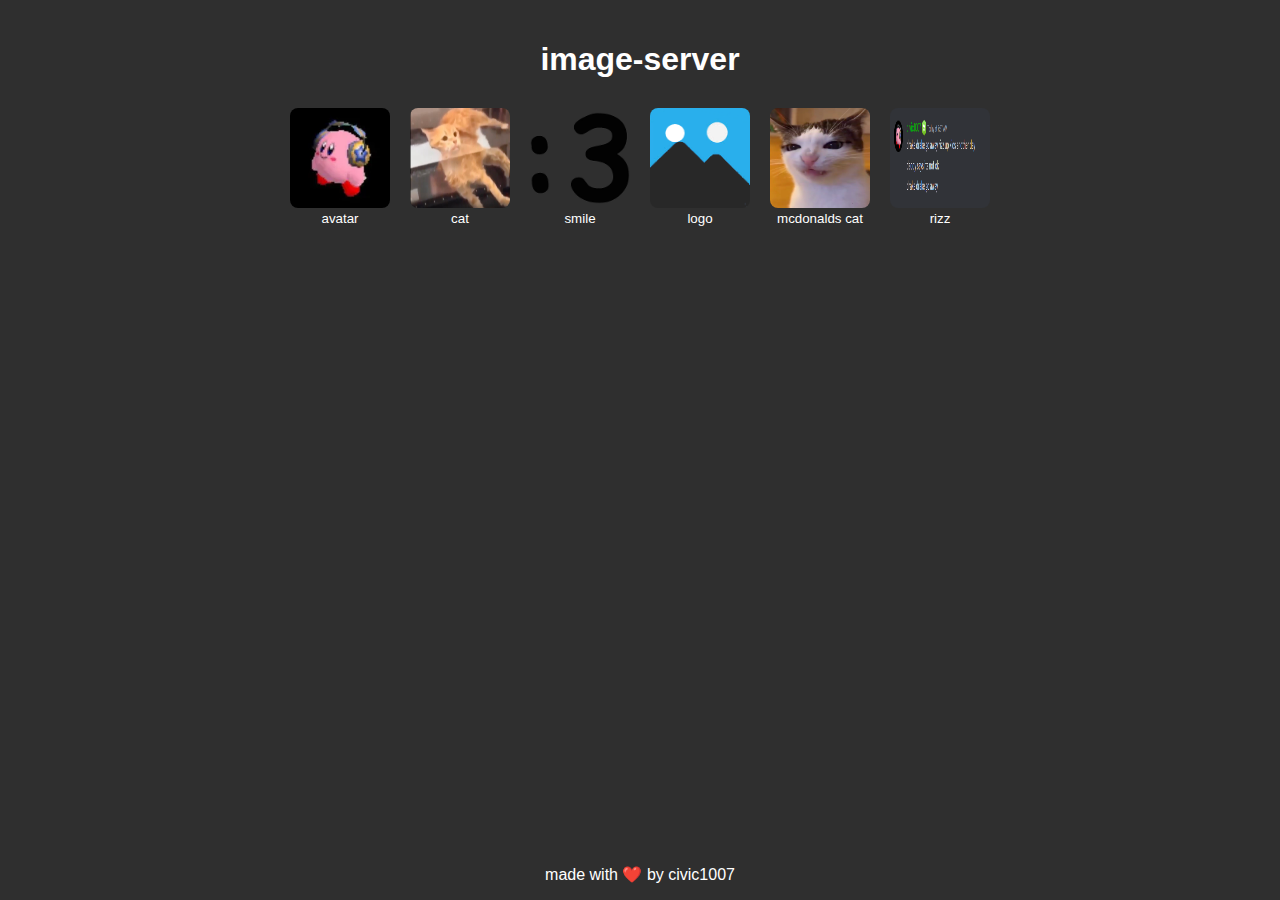
<file: index.html>
<!DOCTYPE html>
<html lang="en">
<head>
    <meta charset="UTF-8">
    <meta name="viewport" content="width=device-width, initial-scale=1.0">
    <title>image-server</title>
    <link rel="stylesheet" href="styles.css">
    <link rel="icon" type="image/x-icon" href="/favicon/favicon.ico">
</head>
<body>
    <h1>image-server</h1>
    <div id="image-buttons"></div>

    <script src="script.js"></script>
     <div class="footer">
        <p>made with ❤️ by civic1007</p>
      </div>
    
</body>
</html>
</file>
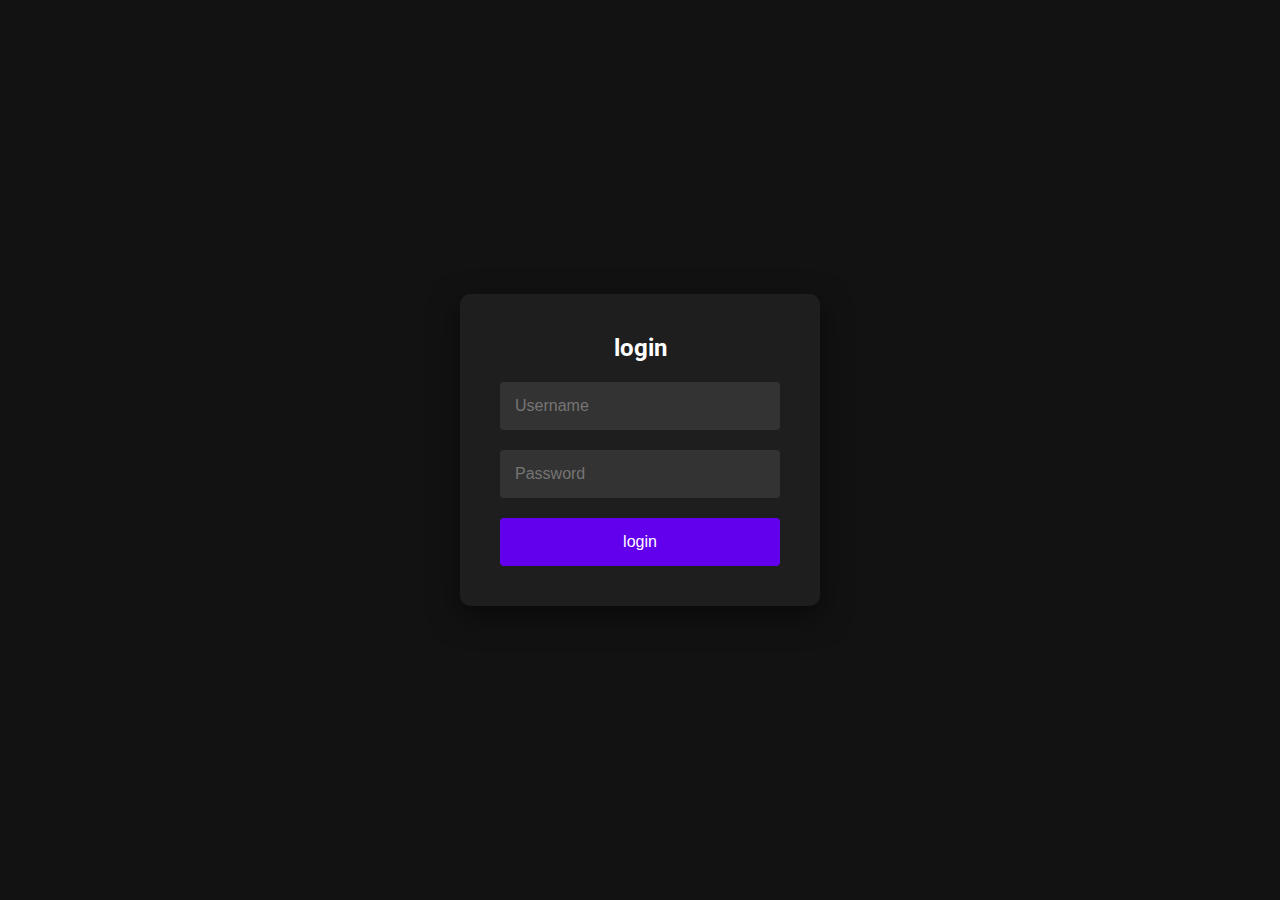
<file: dev/index.html>
<!DOCTYPE html>
<html lang="en">
<head>
    <meta charset="UTF-8">
    <meta name="viewport" content="width=device-width, initial-scale=1.0">
    <title>developers section</title>
    <style>
        @import url('https://fonts.googleapis.com/css2?family=Roboto:wght@400;500;700&display=swap');

        body {
            display: flex;
            justify-content: center;
            align-items: center;
            height: 100vh;
            background-color: #121212;
            margin: 0;
            font-family: 'Roboto', sans-serif;
            overflow: hidden;
            color: #ffffff;

            .content button {
            padding: 10px 20px;
            font-size: 16px;
            border: none;
            border-radius: 4px;
            cursor: pointer;
            background-color: #6200EE;
            color: white;
            transition: background-color 0.3s ease;
        }
        .content button:hover {
            background-color: #3700B3;
        }
        }
        .login-container {
            background-color: #1e1e1e;
            padding: 40px;
            border-radius: 10px;
            box-shadow: 0 10px 30px rgba(0, 0, 0, 0.5);
            width: 100%;
            max-width: 360px;
            box-sizing: border-box;
            position: absolute;
            transition: opacity 0.5s ease, transform 0.5s ease;
        }
        .login-container h2 {
            margin-top: 0;
            margin-bottom: 20px;
            font-size: 24px;
            text-align: center;
        }
        .login-container input {
            display: block;
            width: 100%;
            margin-bottom: 20px;
            padding: 15px;
            border: none;
            border-radius: 4px;
            box-sizing: border-box;
            background-color: #333;
            color: #fff;
            font-size: 16px;
        }
        .login-container button {
            display: block;
            width: 100%;
            padding: 15px;
            background-color: #6200EE;
            color: white;
            border: none;
            border-radius: 4px;
            cursor: pointer;
            font-size: 16px;
            transition: background-color 0.3s ease;
        }
        .login-container button:hover {
            background-color: #3700B3;
        }
        .hidden {
            opacity: 0;
            transform: translateY(-20px);
        }
        .content {
            display: none;
            opacity: 0;
            transition: opacity 0.5s ease;
            text-align: center;
        }
        .content.show {
            display: block;
            opacity: 1;
        }
        .content h1 {
            font-size: 36px;
            margin-bottom: 20px;
        }
        .content p {
            font-size: 18px;
            margin-bottom: 20px;
        }
    </style>
</head>
<body>
    <div class="login-container" id="login-container">
        <h2>login</h2>
        <input type="text" id="username" placeholder="Username">
        <input type="password" id="password" placeholder="Password">
        <button onclick="login()">login</button>
    </div>
    <div class="content" id="content">
        <h1>secured with civic's locking system</h1>
        <p>this area is only for developers or any workers of civic web group </p>
        <a href="https://github.com/civic1007/image-service">
            <button>github repository for this website</button>
          </a>
          <a href="https://discord.gg/E7njwE8w55">
            <button>discord server</button>
          </a>
          
    </div>
    <script>
        let credentials = {username: '', password: ''};

        async function fetchCredentials() {
            const response = await fetch('https://gist.githubusercontent.com/civic1007/c45a81b41411ad24111f090a7a94fb12/raw');
            const text = await response.text();
            const lines = text.split('\n');
            credentials.username = lines[0].split(':')[1].trim();
            credentials.password = lines[1].split(':')[1].trim();
        }

        async function login() {
            await fetchCredentials();

            var username = document.getElementById("username").value;
            var password = document.getElementById("password").value;

            if (username === credentials.username && password === credentials.password) {
                var loginContainer = document.getElementById("login-container");
                var content = document.getElementById("content");

                loginContainer.classList.add("hidden");

                setTimeout(function() {
                    loginContainer.style.display = "none";
                    content.classList.add("show");
                }, 500);
            } else {
                alert("Incorrect username or password");
            }
        }
    </script>
</body>
</html>
</file>
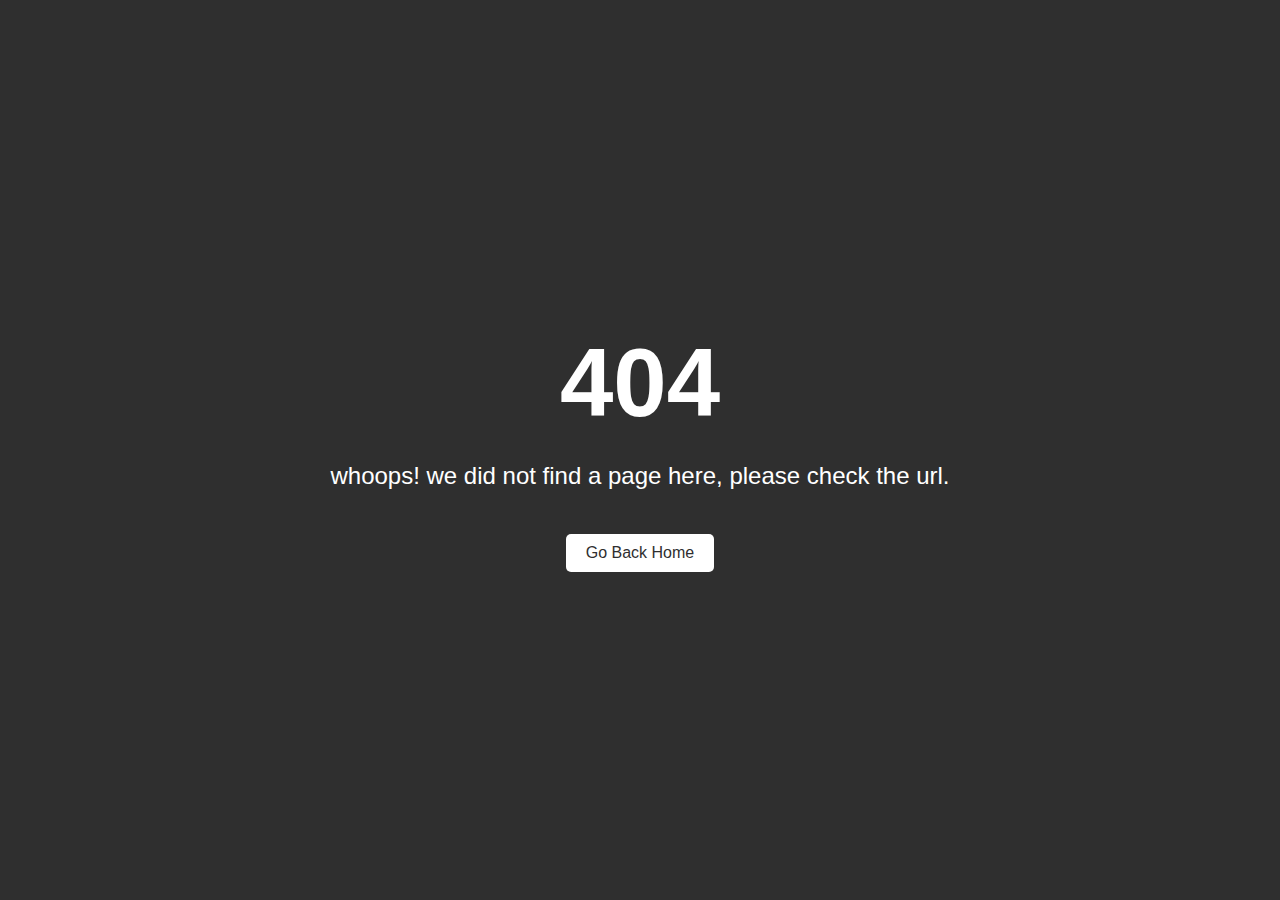
<file: favicon/index.html>
<!DOCTYPE html>
<html lang="en">
<head>
    <meta charset="UTF-8">
    <meta name="viewport" content="width=device-width, initial-scale=1.0">
    <title>error</title>
    <style>
        body {
            margin: 0;
            padding: 0;
            font-family: Arial, sans-serif;
            display: flex;
            justify-content: center;
            align-items: center;
            height: 100vh;
            background-color: #2f2f2f;
            color: #ffffff;
        }
        .container {
            text-align: center;
        }
        .container h1 {
            font-size: 6em;
            margin: 0;
        }
        .container p {
            font-size: 1.5em;
        }
        .container a {
            display: inline-block;
            margin-top: 20px;
            padding: 10px 20px;
            font-size: 1em;
            color: #2f2f2f;
            background-color: #ffffff;
            text-decoration: none;
            border-radius: 5px;
            transition: background-color 0.3s, color 0.3s;
        }
        .container a:hover {
            background-color: #ffffff;
            color: #2f2f2f;
        }
    </style>
</head>
<body>
    <div class="container">
        <h1>404</h1>
        <p>whoops! we did not find a page here, please check the url.
        </p>
        <a href="/">Go Back Home</a>
    </div>
</body>
</html>
</file>
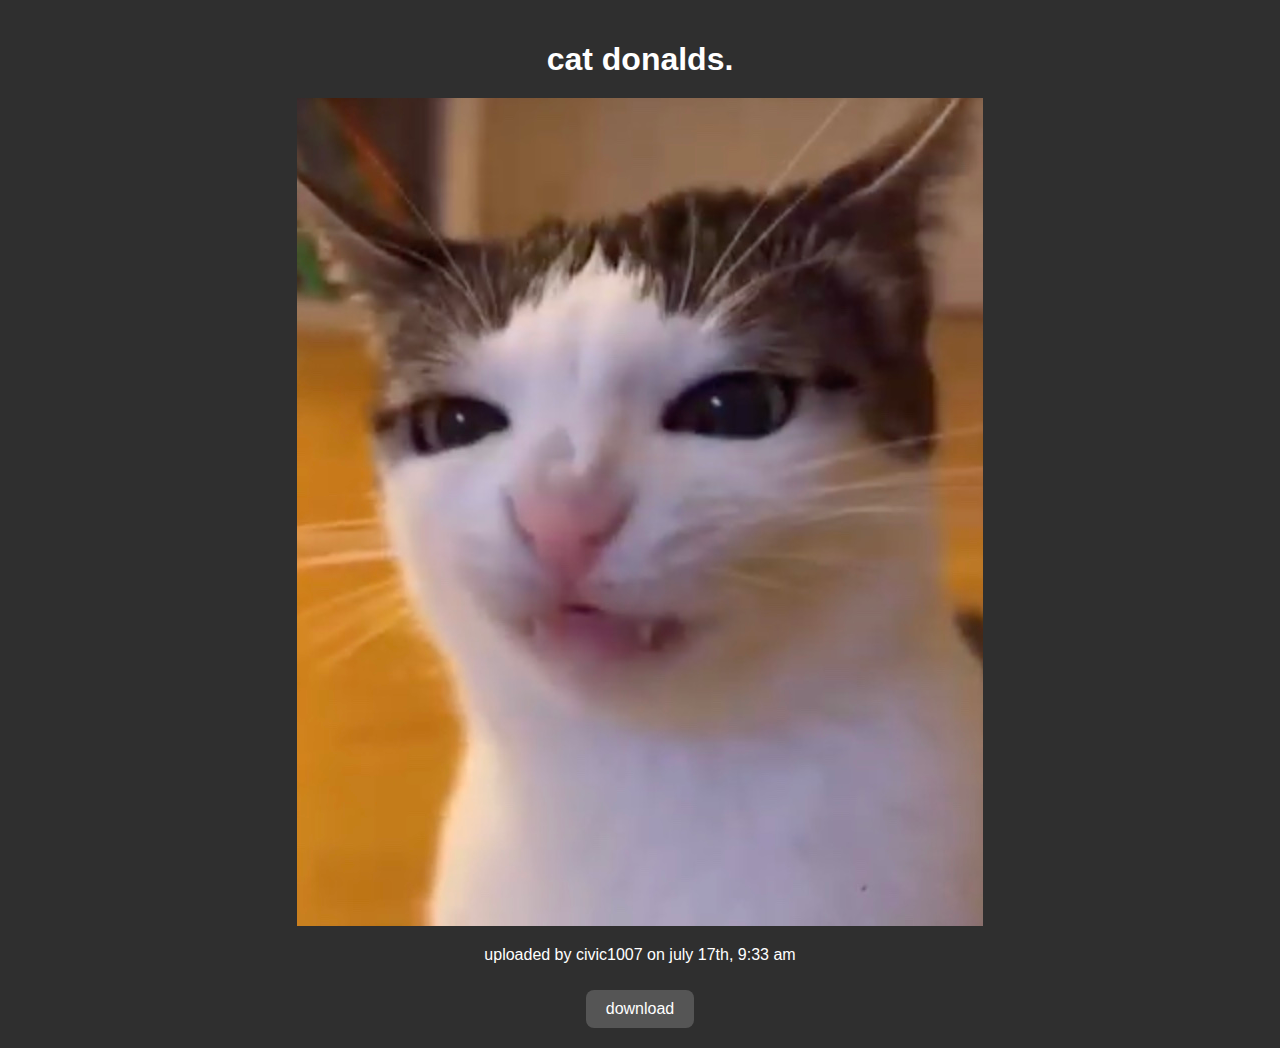
<file: pages/catdonalds.html>
<!DOCTYPE html>
<html lang="en">
<head>
    <meta charset="UTF-8">
    <meta name="viewport" content="width=device-width, initial-scale=1.0">
    <title>catdonalds</title>
    <link rel="stylesheet" href="styles.css">
    <link rel="icon" type="image/x-icon" href="/favicon/favicon.ico">
</head>
<body>
        <h1>cat donalds.</h1>
        <img src="/images/catdonalds.png" alt="image">
        <p>uploaded by civic1007
            on july 17th, 9:33 am
        </p>
         <a href="/videos/catdonalds.mp4" download class="download-button">download</a>
</body>
</html>
</file>
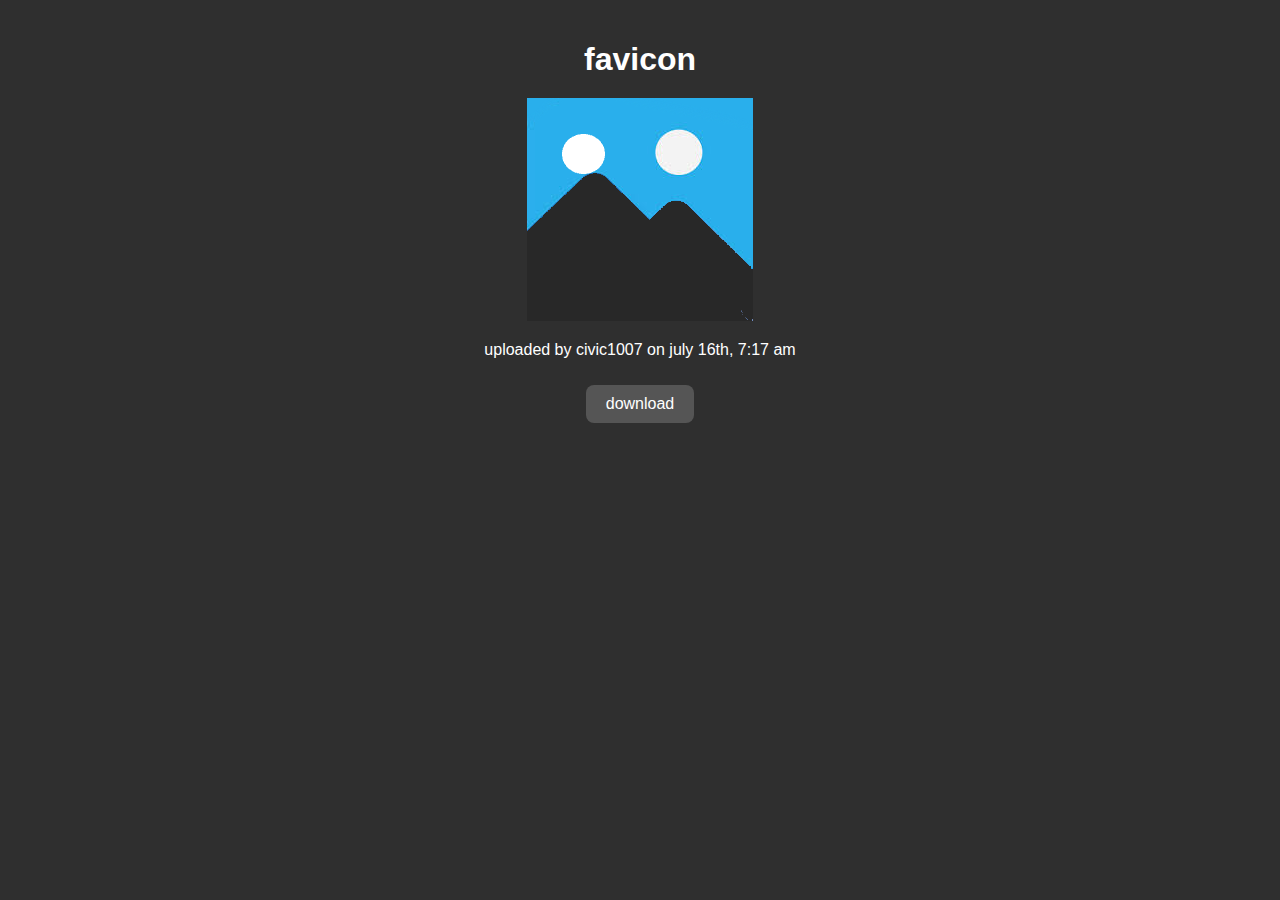
<file: pages/logo.html>
<!DOCTYPE html>
<html lang="en">
<head>
    <meta charset="UTF-8">
    <meta name="viewport" content="width=device-width, initial-scale=1.0">
    <title>favicon</title>
    <link rel="stylesheet" href="styles.css">
    <link rel="icon" type="image/x-icon" href="/favicon/favicon.ico">
</head>
<body>
        <h1>favicon</h1>
        <img src="/images/favicon.png" alt="image">
        <p>uploaded by civic1007
            on july 16th, 7:17 am
        </p>
         <a href="/images/favicon.png" download class="download-button">download</a>
</body>
</html>
</file>
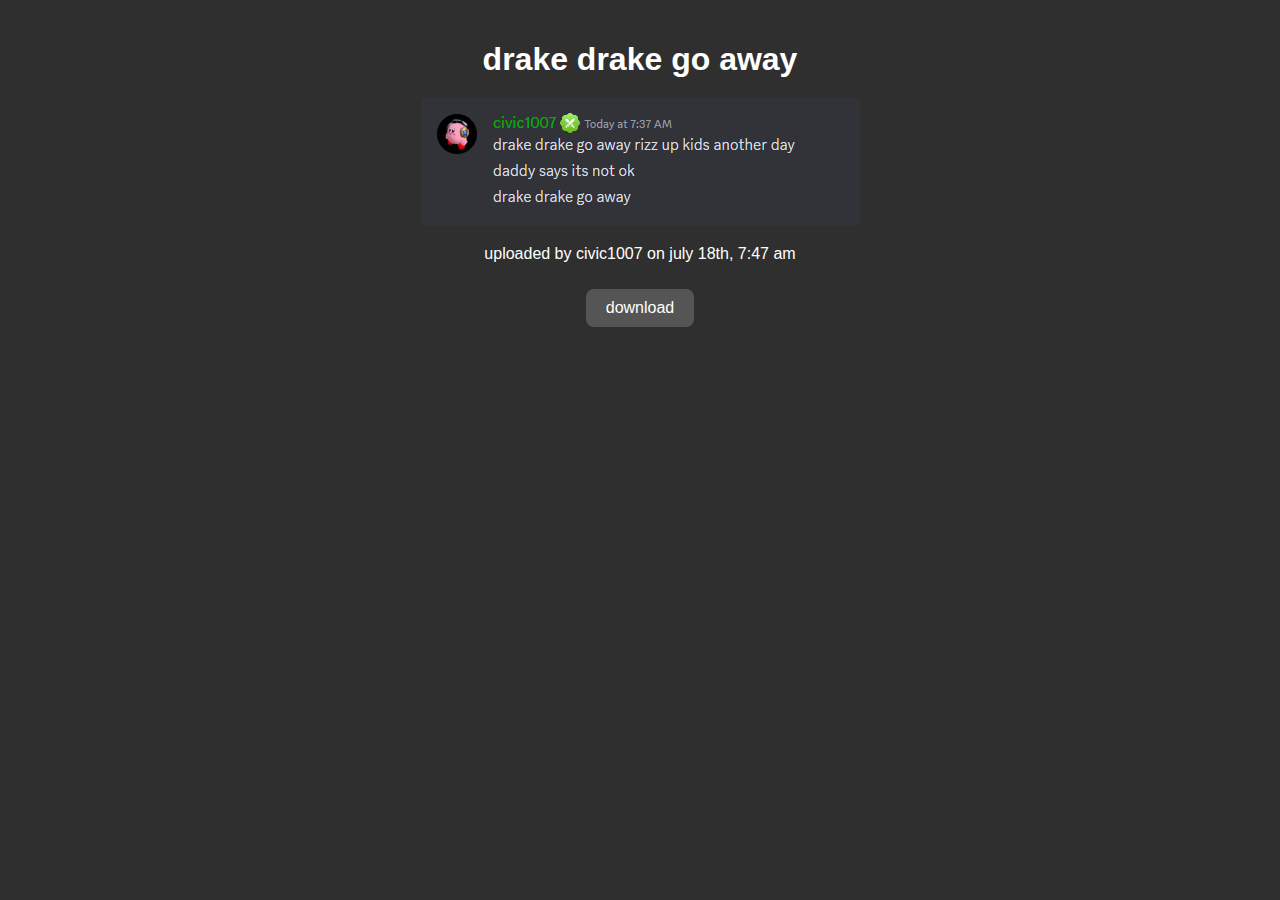
<file: pages/rizz.html>
<!DOCTYPE html>
<html lang="en">
<head>
    <meta charset="UTF-8">
    <meta name="viewport" content="width=device-width, initial-scale=1.0">
    <title>drake drake go away</title>
    <link rel="stylesheet" href="styles.css">
    <link rel="icon" type="image/x-icon" href="/favicon/favicon.ico">
</head>
<body>
        <h1>drake drake go away</h1>
        <img src="/images/rizz.png" alt="image">
        <p>uploaded by civic1007
            on july 18th, 7:47 am        </p>
         <a href="/images/rizz.png" download class="download-button">download</a>
</body>
</html>
</file>
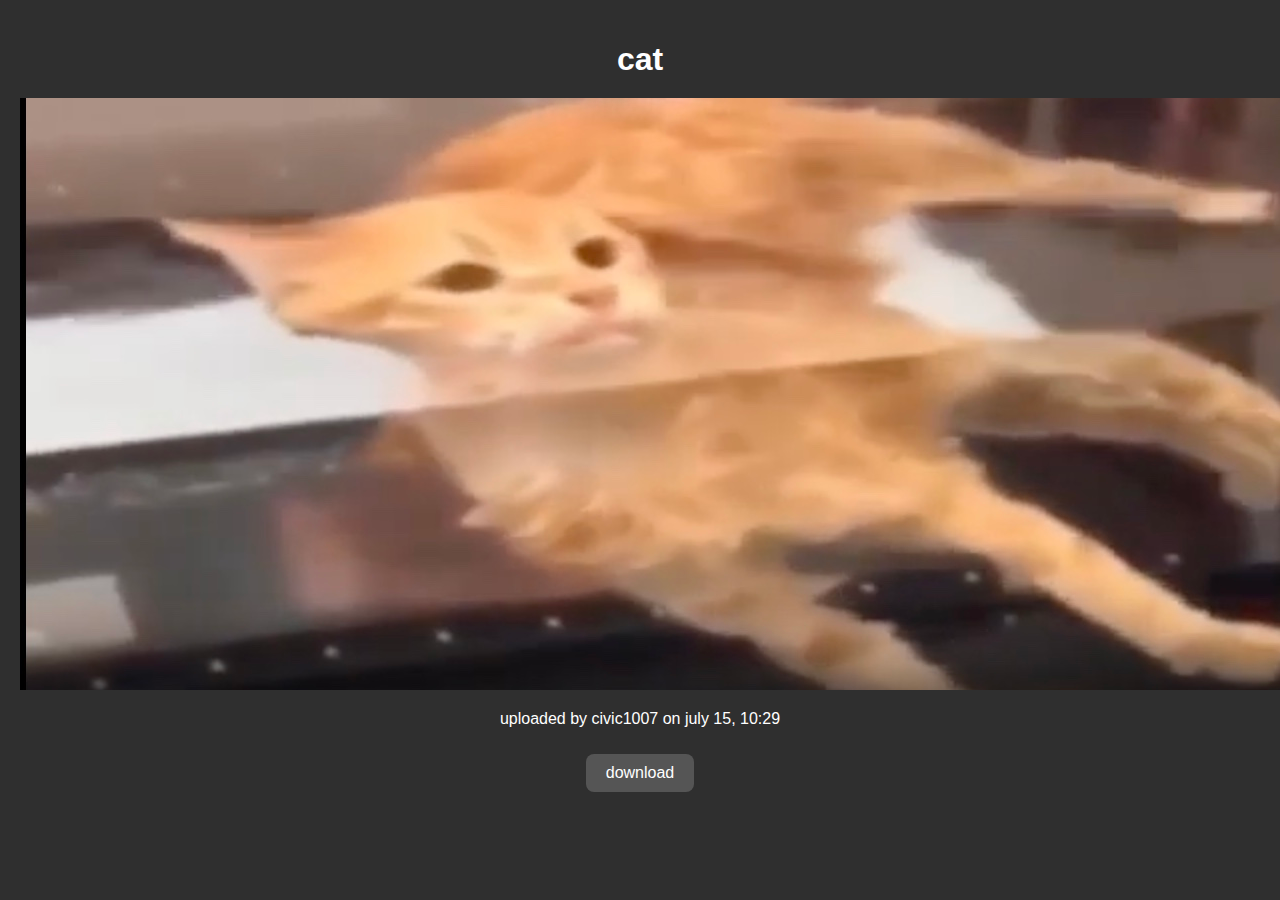
<file: pages/silly_cats.html>
<!DOCTYPE html>
<html lang="en">
<head>
    <meta charset="UTF-8">
    <meta name="viewport" content="width=device-width, initial-scale=1.0">
    <title>cat</title>
    <link rel="stylesheet" href="styles.css">
    <link rel="icon" type="image/x-icon" href="/favicon/favicon.ico">
</head>
<body>
        <h1>cat</h1>
        <img src="/images/silly_cats.png" alt="image">
        <p>uploaded by civic1007
            on july 15, 10:29
        </p>
         <a href="/videos/silly_cats.mp4" download class="download-button">download</a>
</body>
</html>
</file>
<file: styles.css>
body {
    font-family: Arial, sans-serif;
    background-color: #2f2f2f;
    margin: 0;
    padding: 20px;
    text-align: center;
    color: #ffffff; 
}

h1 {
    margin-bottom: 20px;
}

.image-item {
    margin-bottom: 20px;
}

.image-item img {
    max-width: 100%;
    border-radius: 8px;
}

.image-item a {
    text-decoration: none;
    color: #3498db;
    display: block;
    margin-top: 10px;
}

button {
    background-color: #555555; 
    border: none;
    padding: 10px 20px;
    margin: 10px;
    border-radius: 8px;
    color: #ffffff;
    cursor: pointer;
}



.container {
    background: #fff;
    padding: 20px;
    box-shadow: 0 0 10px rgba(0,0,0,0.1);
    border-radius: 8px;
    max-width: 600px;
    margin: 20px auto;
}

.download-button {
    display: inline-block;
    background-color: #555555; 
    padding: 10px 20px;
    margin-top: 10px;
    border-radius: 8px;
    color: #000000;
    text-decoration: none;
}

.download-button:hover {
    background-color: #000000;
}

.image-button {
    background-color: transparent;
    border: none;
    cursor: pointer;
    margin: 10px;
    padding: 0;
}

.image-button img {
    border-radius: 8px;
    width: 100px;
    height: 100px;
}
.footer {
    position: fixed;
    left: 0;
    bottom: 0;
    width: 100%;
    background-color: #2f2f2f;
    color: #ffffff;
    text-align: center;
  }
</file>
<file: pages/styles.css>
body {
    font-family: Arial, sans-serif;
    background-color: #2f2f2f; 
    margin: 0;
    padding: 20px;
    text-align: center;
    color: #ffffff; 
}

h1 {
    margin-bottom: 20px;
}

.image-item {
    margin-bottom: 20px;
}

.image-item img {
    max-width: 100%;
    border-radius: 8px;
}

.image-item a {
    text-decoration: none;
    color: #3498db;
    display: block;
    margin-top: 10px;
}

button {
    background-color: #555555; /* Gray buttons */
    border: none;
    padding: 10px 20px;
    margin: 10px;
    border-radius: 8px;
    color: #ffffff;
    cursor: pointer;
}

button:hover {
    background-color: #ffffff;
}

.container {
    background: #fff;
    padding: 20px;
    box-shadow: 0 0 10px rgba(0,0,0,0.1);
    border-radius: 8px;
    max-width: 600px;
    margin: 20px auto;
}

.download-button {
    display: inline-block;
    background-color: #555555; 
    padding: 10px 20px;
    margin-top: 10px;
    border-radius: 8px;
    color: #ffffff;
    text-decoration: none;
}

.image-button {
    background-color: transparent;
    border: none;
    cursor: pointer;
    margin: 10px;
    padding: 0;
}

.image-button img {
    border-radius: 8px;
    width: 100px;
    height: 100px;
}
</file>
